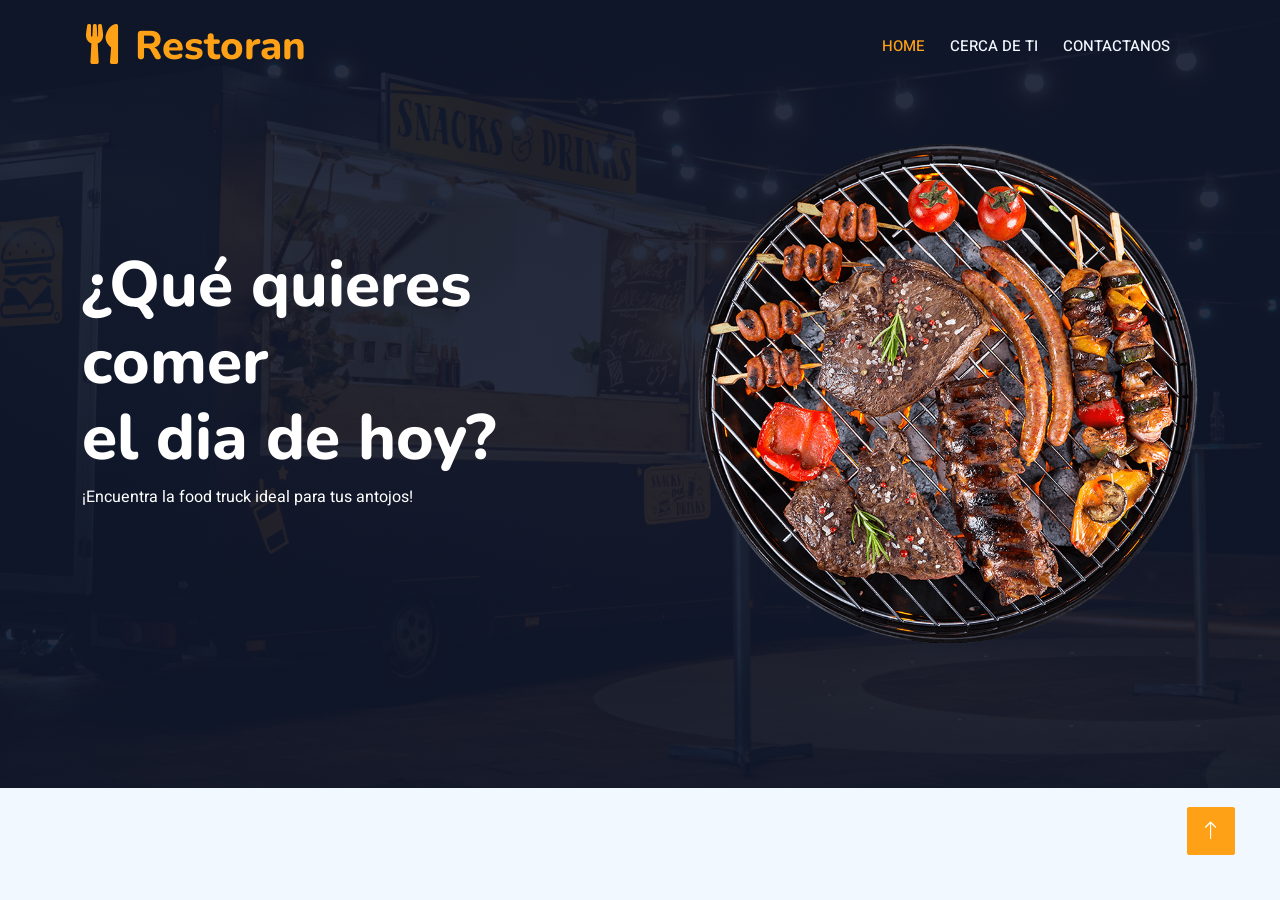
<file: index.html>
<!DOCTYPE html>
<html lang="en">

<head>
    <meta charset="utf-8">
    <title>Restoran - Bootstrap Restaurant Template</title>
    <meta content="width=device-width, initial-scale=1.0" name="viewport">
    <meta content="" name="keywords">
    <meta content="" name="description">

    <!-- Favicon -->
    <link href="img/favicon.ico" rel="icon">

    <!-- Google Web Fonts -->
    <link rel="preconnect" href="https://fonts.googleapis.com">
    <link rel="preconnect" href="https://fonts.gstatic.com" crossorigin>
    <link href="https://fonts.googleapis.com/css2?family=Heebo:wght@400;500;600&family=Nunito:wght@600;700;800&family=Pacifico&display=swap" rel="stylesheet">

    <!-- Icon Font Stylesheet -->
    <link href="https://cdnjs.cloudflare.com/ajax/libs/font-awesome/5.10.0/css/all.min.css" rel="stylesheet">
    <link href="https://cdn.jsdelivr.net/npm/bootstrap-icons@1.4.1/font/bootstrap-icons.css" rel="stylesheet">

    <!-- Libraries Stylesheet -->
    <link href="lib/animate/animate.min.css" rel="stylesheet">
    <link href="lib/tempusdominus/css/tempusdominus-bootstrap-4.min.css" rel="stylesheet" />

    <!-- Customized Bootstrap Stylesheet -->
    <link href="css/bootstrap.min.css" rel="stylesheet">

    <!-- Template Stylesheet -->
    <link href="css/style.css" rel="stylesheet">
</head>

<body>
    <div class="container-fluid bg-white p-0">
        <!-- Spinner Start -->
        <div id="spinner" class="show bg-white position-fixed translate-middle w-100 vh-100 top-50 start-50 d-flex align-items-center justify-content-center">
            <div class="spinner-border text-primary" style="width: 3rem; height: 3rem;" role="status">
                <span class="sr-only">Loading...</span>
            </div>
        </div>
        <!-- Spinner End -->


        <!-- Navbar & Hero Start -->
        <div class="container-fluid p-0">
            <div class="container position-relative p-0">
                <nav class="navbar navbar-expand-lg navbar-dark bg-dark p-3 py-lg-0">
                    <a href="" class="navbar-brand p-0">
                        <h1 class="text-primary m-0"><i class="fa fa-utensils me-3"></i>Restoran</h1>
                        <!-- <img src="img/logo.png" alt="Logo"> -->
                    </a>
                    <button class="navbar-toggler" type="button" data-bs-toggle="collapse" data-bs-target="#navbarCollapse">
                        <span class="fa fa-bars"></span>
                    </button>
                    <div class="collapse navbar-collapse" id="navbarCollapse">
                        <div class="navbar-nav ms-auto py-0 pe-4">
                            <a href="index.html" class="nav-item nav-link active">Home</a>
                            <a href="about.html" class="nav-item nav-link">Cerca de ti</a>
                            <a href="contact.html" class="nav-item nav-link">Contactanos</a>
                            <div class="nav-item dropdown">

                            </div>
                        </div>
                </nav>
            </div>

            <div class="container-fluid py-5 bg-dark hero-header mb-5">
                <div class="container my-5 py-5">
                    <div class="row align-items-center g-5">
                        <div class="col-lg-6 text-center text-lg-start">
                            <h1 class="display-3 text-white animated slideInLeft">¿Qué quieres comer<br>el dia de hoy?</h1>
                            <p class="text-white animated slideInLeft mb-4 pb-2">¡Encuentra la food truck ideal para tus antojos!</p>
                        </div>
                        <div class="col-lg-6 text-center text-lg-end overflow-hidden">
                            <img class="img-fluid" src="img/hero.png" alt="">
                        </div>
                    </div>
                </div>
            </div>
        </div>
        <!-- Navbar & Hero End -->


        

        

        <!-- Back to Top -->
        <a href="#" class="btn btn-lg btn-primary btn-lg-square back-to-top"><i class="bi bi-arrow-up"></i></a>
    </div>

    <!-- JavaScript Libraries -->
    <script src="https://code.jquery.com/jquery-3.4.1.min.js"></script>
    <script src="https://cdn.jsdelivr.net/npm/bootstrap@5.0.0/dist/js/bootstrap.bundle.min.js"></script>
    <script src="lib/wow/wow.min.js"></script>
    <script src="lib/easing/easing.min.js"></script>
    <script src="lib/waypoints/waypoints.min.js"></script>
    <script src="lib/counterup/counterup.min.js"></script>
    <script src="lib/tempusdominus/js/moment.min.js"></script>
    <script src="lib/tempusdominus/js/moment-timezone.min.js"></script>
    <script src="lib/tempusdominus/js/tempusdominus-bootstrap-4.min.js"></script>

    <!-- Template Javascript -->
    <script src="js/main.js"></script>
</body>

</html>
</file>
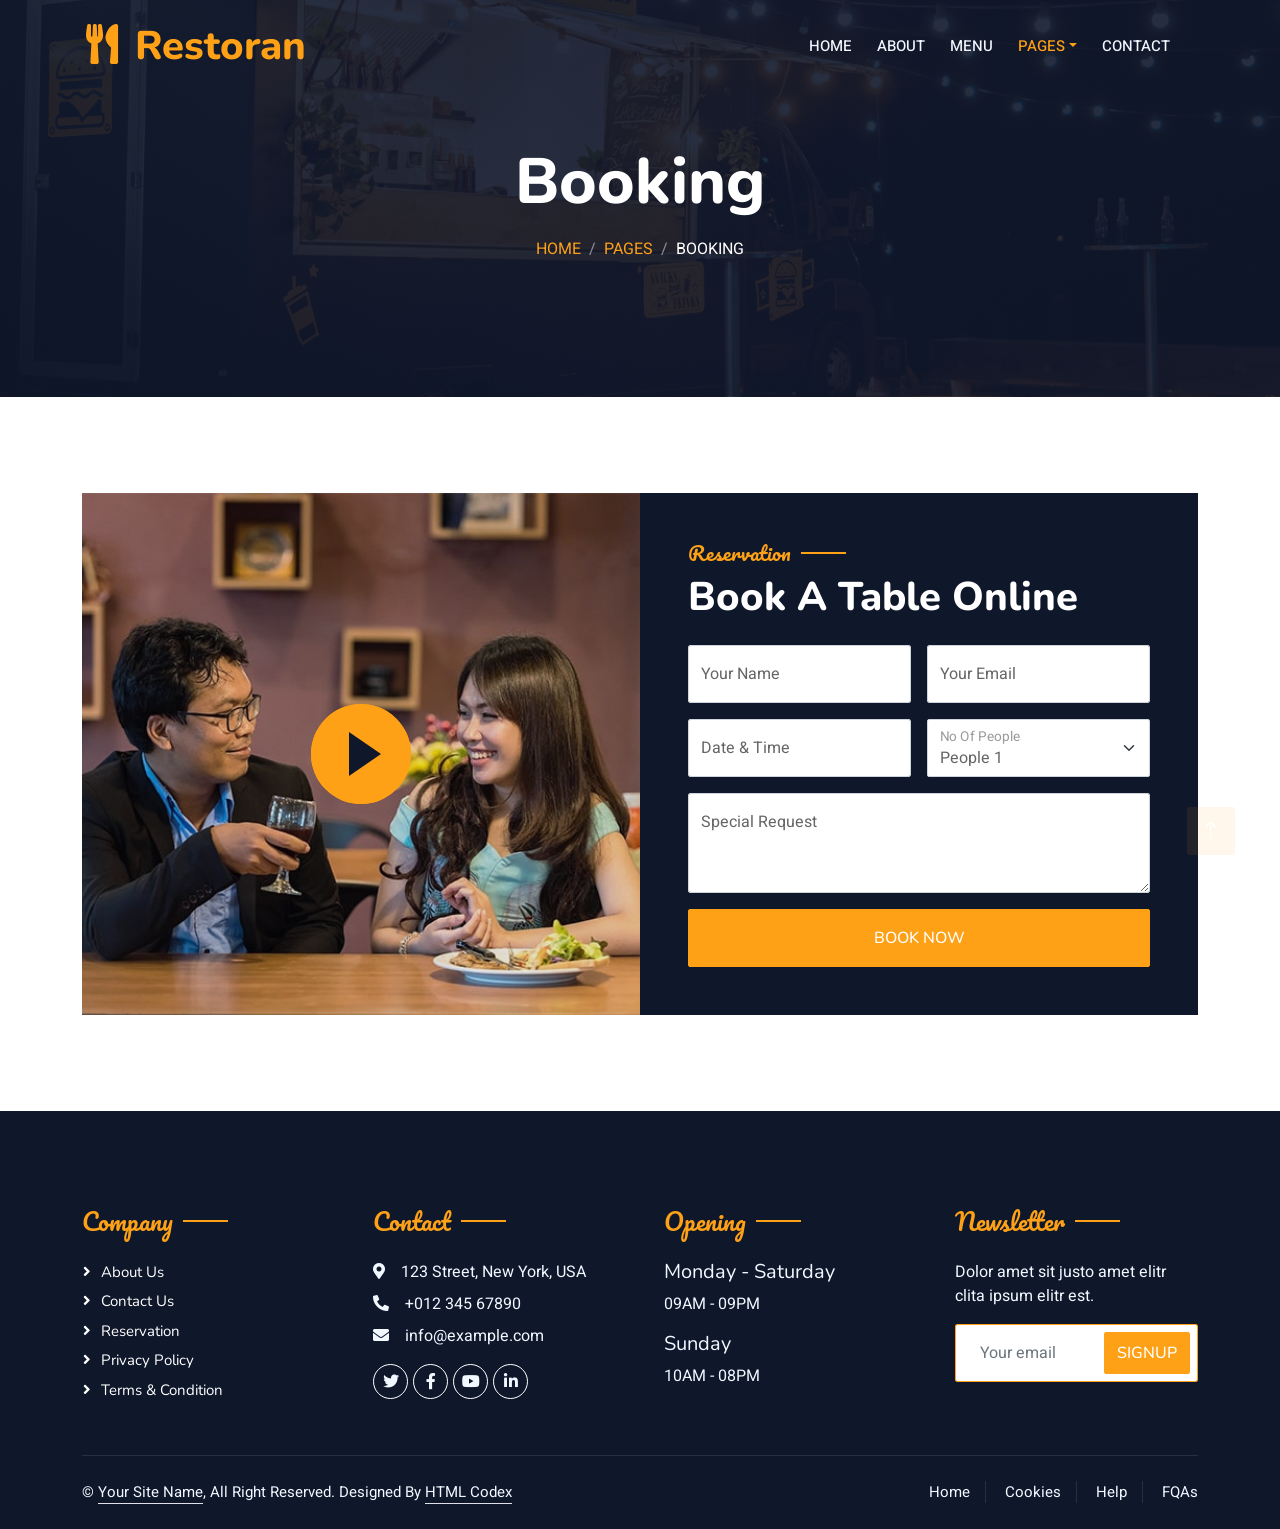
<file: booking.html>
<!doctype html>
<html lang="en">
  <head>
    <meta charset="utf-8" />
    <title>Restoran - Bootstrap Restaurant Template</title>
    <meta content="width=device-width, initial-scale=1.0" name="viewport" />
    <meta content="" name="keywords" />
    <meta content="" name="description" />

    <!-- Favicon -->
    <link href="img/favicon.ico" rel="icon" />

    <!-- Google Web Fonts -->
    <link rel="preconnect" href="https://fonts.googleapis.com" />
    <link rel="preconnect" href="https://fonts.gstatic.com" crossorigin />
    <link
      href="https://fonts.googleapis.com/css2?family=Heebo:wght@400;500;600&family=Nunito:wght@600;700;800&family=Pacifico&display=swap"
      rel="stylesheet"
    />

    <!-- Icon Font Stylesheet -->
    <link
      href="https://cdnjs.cloudflare.com/ajax/libs/font-awesome/5.10.0/css/all.min.css"
      rel="stylesheet"
    />
    <link
      href="https://cdn.jsdelivr.net/npm/bootstrap-icons@1.4.1/font/bootstrap-icons.css"
      rel="stylesheet"
    />

    <!-- Libraries Stylesheet -->
    <link href="lib/animate/animate.min.css" rel="stylesheet" />
    <link
      href="lib/tempusdominus/css/tempusdominus-bootstrap-4.min.css"
      rel="stylesheet"
    />

    <!-- Customized Bootstrap Stylesheet -->
    <link href="css/bootstrap.min.css" rel="stylesheet" />

    <!-- Template Stylesheet -->
    <link href="css/style.css" rel="stylesheet" />
  </head>

  <body>
    <div class="container-fluid bg-white p-0">
      <!-- Spinner Start -->
      <div
        id="spinner"
        class="show bg-white position-fixed translate-middle w-100 vh-100 top-50 start-50 d-flex align-items-center justify-content-center"
      >
        <div
          class="spinner-border text-primary"
          style="width: 3rem; height: 3rem"
          role="status"
        >
          <span class="sr-only">Loading...</span>
        </div>
      </div>
      <!-- Spinner End -->

      <!-- Navbar & Hero Start -->
      <div class="container-fluid p-0">
        <div class="container position-relative p-0">
          <nav class="navbar navbar-expand-lg navbar-dark bg-dark p-3 py-lg-0">
            <a href="" class="navbar-brand p-0">
              <h1 class="text-primary m-0">
                <i class="fa fa-utensils me-3"></i>Restoran
              </h1>
              <!-- <img src="img/logo.png" alt="Logo"> -->
            </a>
            <button
              class="navbar-toggler"
              type="button"
              data-bs-toggle="collapse"
              data-bs-target="#navbarCollapse"
            >
              <span class="fa fa-bars"></span>
            </button>
            <div class="collapse navbar-collapse" id="navbarCollapse">
              <div class="navbar-nav ms-auto py-0 pe-4">
                <a href="index.html" class="nav-item nav-link">Home</a>
                <a href="about.html" class="nav-item nav-link">About</a>
                <a href="menu.html" class="nav-item nav-link">Menu</a>
                <div class="nav-item dropdown">
                  <a
                    href="#"
                    class="nav-link dropdown-toggle active"
                    data-bs-toggle="dropdown"
                    >Pages</a
                  >
                  <div class="dropdown-menu m-0">
                    <a href="booking.html" class="dropdown-item active"
                      >Booking</a
                    >
                    <a href="team.html" class="dropdown-item">Our Team</a>
                  </div>
                </div>
                <a href="contact.html" class="nav-item nav-link">Contact</a>
              </div>
            </div>
          </nav>
        </div>

        <div class="container-fluid py-5 bg-dark hero-header mb-5">
          <div class="container text-center my-5 pt-5 pb-4">
            <h1 class="display-3 text-white mb-3 animated slideInDown">
              Booking
            </h1>
            <nav aria-label="breadcrumb">
              <ol class="breadcrumb justify-content-center text-uppercase">
                <li class="breadcrumb-item"><a href="#">Home</a></li>
                <li class="breadcrumb-item"><a href="#">Pages</a></li>
                <li
                  class="breadcrumb-item text-white active"
                  aria-current="page"
                >
                  Booking
                </li>
              </ol>
            </nav>
          </div>
        </div>
      </div>
      <!-- Navbar & Hero End -->

      <!-- Reservation Start -->
      <div class="container-fluid py-5 wow fadeInUp" data-wow-delay="0.1s">
        <div class="container">
          <div class="row g-0">
            <div class="col-md-6">
              <div class="video">
                <button
                  type="button"
                  class="btn-play"
                  data-bs-toggle="modal"
                  data-src="https://www.youtube.com/embed/DWRcNpR6Kdc"
                  data-bs-target="#videoModal"
                >
                  <span></span>
                </button>
              </div>
            </div>
            <div class="col-md-6 bg-dark d-flex align-items-center">
              <div class="p-5 wow fadeInUp" data-wow-delay="0.2s">
                <h5
                  class="section-title ff-secondary text-start text-primary fw-normal"
                >
                  Reservation
                </h5>
                <h1 class="text-white mb-4">Book A Table Online</h1>
                <form>
                  <div class="row g-3">
                    <div class="col-md-6">
                      <div class="form-floating">
                        <input
                          type="text"
                          class="form-control"
                          id="name"
                          placeholder="Your Name"
                        />
                        <label for="name">Your Name</label>
                      </div>
                    </div>
                    <div class="col-md-6">
                      <div class="form-floating">
                        <input
                          type="email"
                          class="form-control"
                          id="email"
                          placeholder="Your Email"
                        />
                        <label for="email">Your Email</label>
                      </div>
                    </div>
                    <div class="col-md-6">
                      <div
                        class="form-floating date"
                        id="date3"
                        data-target-input="nearest"
                      >
                        <input
                          type="text"
                          class="form-control datetimepicker-input"
                          id="datetime"
                          placeholder="Date & Time"
                          data-target="#date3"
                          data-toggle="datetimepicker"
                        />
                        <label for="datetime">Date & Time</label>
                      </div>
                    </div>
                    <div class="col-md-6">
                      <div class="form-floating">
                        <select class="form-select" id="select1">
                          <option value="1">People 1</option>
                          <option value="2">People 2</option>
                          <option value="3">People 3</option>
                        </select>
                        <label for="select1">No Of People</label>
                      </div>
                    </div>
                    <div class="col-12">
                      <div class="form-floating">
                        <textarea
                          class="form-control"
                          placeholder="Special Request"
                          id="message"
                          style="height: 100px"
                        ></textarea>
                        <label for="message">Special Request</label>
                      </div>
                    </div>
                    <div class="col-12">
                      <button class="btn btn-primary w-100 py-3" type="submit">
                        Book Now
                      </button>
                    </div>
                  </div>
                </form>
              </div>
            </div>
          </div>
        </div>
      </div>

      <div
        class="modal fade"
        id="videoModal"
        tabindex="-1"
        aria-labelledby="exampleModalLabel"
        aria-hidden="true"
      >
        <div class="modal-dialog">
          <div class="modal-content rounded-0">
            <div class="modal-header">
              <h5 class="modal-title" id="exampleModalLabel">Youtube Video</h5>
              <button
                type="button"
                class="btn-close"
                data-bs-dismiss="modal"
                aria-label="Close"
              ></button>
            </div>
            <div class="modal-body">
              <!-- 16:9 aspect ratio -->
              <div class="ratio ratio-16x9">
                <iframe
                  class="embed-responsive-item"
                  src=""
                  id="video"
                  allowfullscreen
                  allowscriptaccess="always"
                  allow="autoplay"
                ></iframe>
              </div>
            </div>
          </div>
        </div>
      </div>
      <!-- Reservation Start -->

      <!-- Footer Start -->
      <div
        class="container-fluid bg-dark text-light footer pt-5 mt-5 wow fadeIn"
        data-wow-delay="0.1s"
      >
        <div class="container py-5">
          <div class="row g-5">
            <div class="col-lg-3 col-md-6">
              <h4
                class="section-title ff-secondary text-start text-primary fw-normal mb-4"
              >
                Company
              </h4>
              <a class="btn btn-link" href="">About Us</a>
              <a class="btn btn-link" href="">Contact Us</a>
              <a class="btn btn-link" href="">Reservation</a>
              <a class="btn btn-link" href="">Privacy Policy</a>
              <a class="btn btn-link" href="">Terms & Condition</a>
            </div>
            <div class="col-lg-3 col-md-6">
              <h4
                class="section-title ff-secondary text-start text-primary fw-normal mb-4"
              >
                Contact
              </h4>
              <p class="mb-2">
                <i class="fa fa-map-marker-alt me-3"></i>123 Street, New York,
                USA
              </p>
              <p class="mb-2">
                <i class="fa fa-phone-alt me-3"></i>+012 345 67890
              </p>
              <p class="mb-2">
                <i class="fa fa-envelope me-3"></i>info@example.com
              </p>
              <div class="d-flex pt-2">
                <a class="btn btn-outline-light btn-social" href=""
                  ><i class="fab fa-twitter"></i
                ></a>
                <a class="btn btn-outline-light btn-social" href=""
                  ><i class="fab fa-facebook-f"></i
                ></a>
                <a class="btn btn-outline-light btn-social" href=""
                  ><i class="fab fa-youtube"></i
                ></a>
                <a class="btn btn-outline-light btn-social" href=""
                  ><i class="fab fa-linkedin-in"></i
                ></a>
              </div>
            </div>
            <div class="col-lg-3 col-md-6">
              <h4
                class="section-title ff-secondary text-start text-primary fw-normal mb-4"
              >
                Opening
              </h4>
              <h5 class="text-light fw-normal">Monday - Saturday</h5>
              <p>09AM - 09PM</p>
              <h5 class="text-light fw-normal">Sunday</h5>
              <p>10AM - 08PM</p>
            </div>
            <div class="col-lg-3 col-md-6">
              <h4
                class="section-title ff-secondary text-start text-primary fw-normal mb-4"
              >
                Newsletter
              </h4>
              <p>Dolor amet sit justo amet elitr clita ipsum elitr est.</p>
              <div class="position-relative mx-auto" style="max-width: 400px">
                <input
                  class="form-control border-primary w-100 py-3 ps-4 pe-5"
                  type="text"
                  placeholder="Your email"
                />
                <button
                  type="button"
                  class="btn btn-primary py-2 position-absolute top-0 end-0 mt-2 me-2"
                >
                  SignUp
                </button>
              </div>
            </div>
          </div>
        </div>
        <div class="container">
          <div class="copyright">
            <div class="row">
              <div class="col-md-6 text-center text-md-start mb-3 mb-md-0">
                &copy; <a class="border-bottom" href="#">Your Site Name</a>, All
                Right Reserved.

                <!--/*** The author’s attribution link below must remain intact on your website. ***/-->
                <!--/*** If you wish to remove this credit link, please purchase the Pro Version from https://htmlcodex.com . ***/-->
                Designed By
                <a class="border-bottom" href="https://htmlcodex.com"
                  >HTML Codex</a
                >
              </div>
              <div class="col-md-6 text-center text-md-end">
                <div class="footer-menu">
                  <a href="">Home</a>
                  <a href="">Cookies</a>
                  <a href="">Help</a>
                  <a href="">FQAs</a>
                </div>
              </div>
            </div>
          </div>
        </div>
      </div>
      <!-- Footer End -->

      <!-- Back to Top -->
      <a href="#" class="btn btn-lg btn-primary btn-lg-square back-to-top"
        ><i class="bi bi-arrow-up"></i
      ></a>
    </div>

    <!-- JavaScript Libraries -->
    <script src="https://code.jquery.com/jquery-3.4.1.min.js"></script>
    <script src="https://cdn.jsdelivr.net/npm/bootstrap@5.0.0/dist/js/bootstrap.bundle.min.js"></script>
    <script src="lib/wow/wow.min.js"></script>
    <script src="lib/easing/easing.min.js"></script>
    <script src="lib/waypoints/waypoints.min.js"></script>
    <script src="lib/counterup/counterup.min.js"></script>
    <script src="lib/tempusdominus/js/moment.min.js"></script>
    <script src="lib/tempusdominus/js/moment-timezone.min.js"></script>
    <script src="lib/tempusdominus/js/tempusdominus-bootstrap-4.min.js"></script>

    <!-- Template Javascript -->
    <script src="js/main.js"></script>
  </body>
</html>
</file>
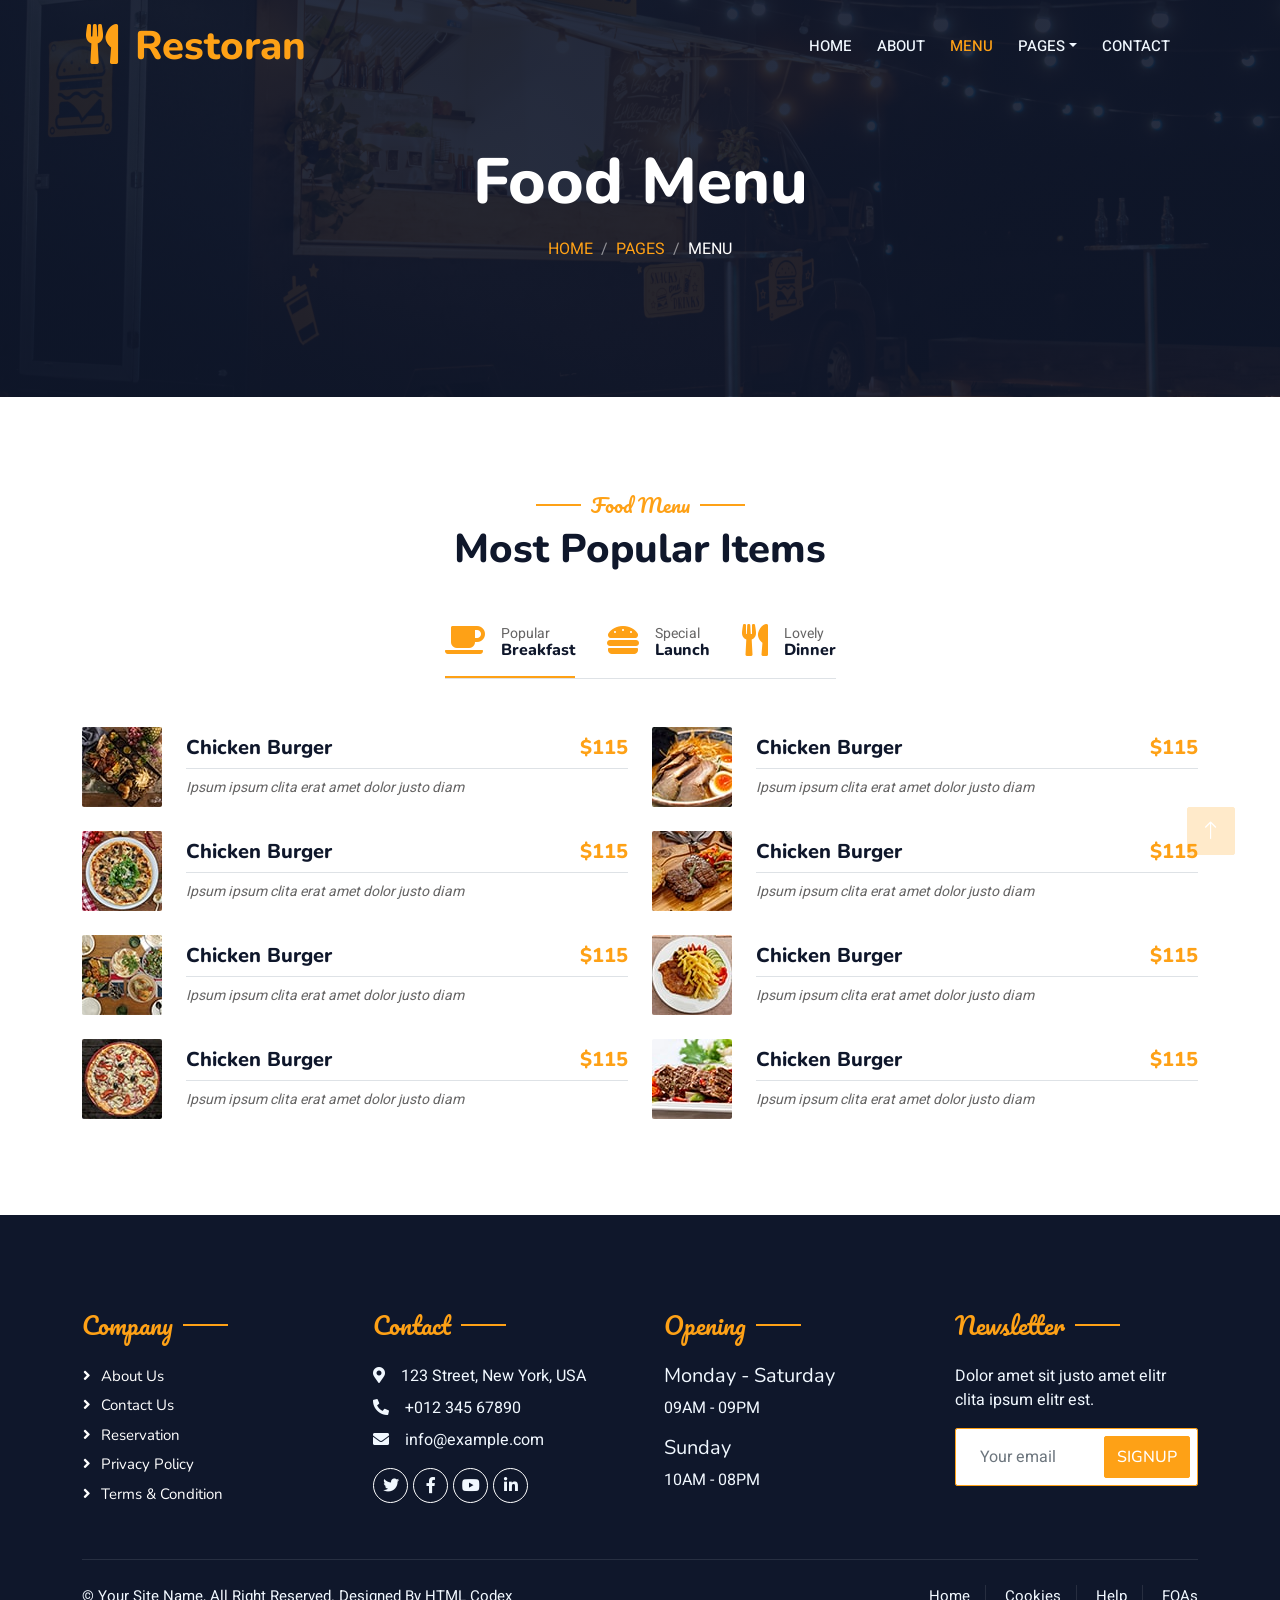
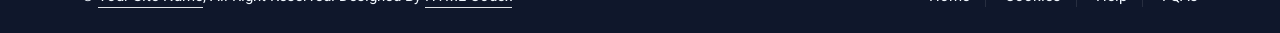
<file: menu.html>
<!doctype html>
<html lang="en">
  <head>
    <meta charset="utf-8" />
    <title>Restoran - Bootstrap Restaurant Template</title>
    <meta content="width=device-width, initial-scale=1.0" name="viewport" />
    <meta content="" name="keywords" />
    <meta content="" name="description" />

    <!-- Favicon -->
    <link href="img/favicon.ico" rel="icon" />

    <!-- Google Web Fonts -->
    <link rel="preconnect" href="https://fonts.googleapis.com" />
    <link rel="preconnect" href="https://fonts.gstatic.com" crossorigin />
    <link
      href="https://fonts.googleapis.com/css2?family=Heebo:wght@400;500;600&family=Nunito:wght@600;700;800&family=Pacifico&display=swap"
      rel="stylesheet"
    />

    <!-- Icon Font Stylesheet -->
    <link
      href="https://cdnjs.cloudflare.com/ajax/libs/font-awesome/5.10.0/css/all.min.css"
      rel="stylesheet"
    />
    <link
      href="https://cdn.jsdelivr.net/npm/bootstrap-icons@1.4.1/font/bootstrap-icons.css"
      rel="stylesheet"
    />

    <!-- Libraries Stylesheet -->
    <link href="lib/animate/animate.min.css" rel="stylesheet" />
    <link
      href="lib/tempusdominus/css/tempusdominus-bootstrap-4.min.css"
      rel="stylesheet"
    />

    <!-- Customized Bootstrap Stylesheet -->
    <link href="css/bootstrap.min.css" rel="stylesheet" />

    <!-- Template Stylesheet -->
    <link href="css/style.css" rel="stylesheet" />
  </head>

  <body>
    <div class="container-fluid bg-white p-0">
      <!-- Spinner Start -->
      <div
        id="spinner"
        class="show bg-white position-fixed translate-middle w-100 vh-100 top-50 start-50 d-flex align-items-center justify-content-center"
      >
        <div
          class="spinner-border text-primary"
          style="width: 3rem; height: 3rem"
          role="status"
        >
          <span class="sr-only">Loading...</span>
        </div>
      </div>
      <!-- Spinner End -->

      <!-- Navbar & Hero Start -->
      <div class="container-fluid p-0">
        <div class="container position-relative p-0">
          <nav class="navbar navbar-expand-lg navbar-dark bg-dark p-3 py-lg-0">
            <a href="" class="navbar-brand p-0">
              <h1 class="text-primary m-0">
                <i class="fa fa-utensils me-3"></i>Restoran
              </h1>
              <!-- <img src="img/logo.png" alt="Logo"> -->
            </a>
            <button
              class="navbar-toggler"
              type="button"
              data-bs-toggle="collapse"
              data-bs-target="#navbarCollapse"
            >
              <span class="fa fa-bars"></span>
            </button>
            <div class="collapse navbar-collapse" id="navbarCollapse">
              <div class="navbar-nav ms-auto py-0 pe-4">
                <a href="index.html" class="nav-item nav-link">Home</a>
                <a href="about.html" class="nav-item nav-link">About</a>
                <a href="menu.html" class="nav-item nav-link active">Menu</a>
                <div class="nav-item dropdown">
                  <a
                    href="#"
                    class="nav-link dropdown-toggle"
                    data-bs-toggle="dropdown"
                    >Pages</a
                  >
                  <div class="dropdown-menu m-0">
                    <a href="booking.html" class="dropdown-item">Booking</a>
                    <a href="team.html" class="dropdown-item">Our Team</a>
                  </div>
                </div>
                <a href="contact.html" class="nav-item nav-link">Contact</a>
              </div>
            </div>
          </nav>
        </div>

        <div class="container-fluid py-5 bg-dark hero-header mb-5">
          <div class="container text-center my-5 pt-5 pb-4">
            <h1 class="display-3 text-white mb-3 animated slideInDown">
              Food Menu
            </h1>
            <nav aria-label="breadcrumb">
              <ol class="breadcrumb justify-content-center text-uppercase">
                <li class="breadcrumb-item"><a href="#">Home</a></li>
                <li class="breadcrumb-item"><a href="#">Pages</a></li>
                <li
                  class="breadcrumb-item text-white active"
                  aria-current="page"
                >
                  Menu
                </li>
              </ol>
            </nav>
          </div>
        </div>
      </div>
      <!-- Navbar & Hero End -->

      <!-- Menu Start -->
      <div class="container-fluid py-5">
        <div class="container">
          <div class="text-center wow fadeInUp" data-wow-delay="0.1s">
            <h5
              class="section-title ff-secondary text-center text-primary fw-normal"
            >
              Food Menu
            </h5>
            <h1 class="mb-5">Most Popular Items</h1>
          </div>
          <div class="tab-class text-center wow fadeInUp" data-wow-delay="0.1s">
            <ul
              class="nav nav-pills d-inline-flex justify-content-center border-bottom mb-5"
            >
              <li class="nav-item">
                <a
                  class="d-flex align-items-center text-start mx-3 ms-0 pb-3 active"
                  data-bs-toggle="pill"
                  href="#tab-1"
                >
                  <i class="fa fa-coffee fa-2x text-primary"></i>
                  <div class="ps-3">
                    <small class="text-body">Popular</small>
                    <h6 class="mt-n1 mb-0">Breakfast</h6>
                  </div>
                </a>
              </li>
              <li class="nav-item">
                <a
                  class="d-flex align-items-center text-start mx-3 pb-3"
                  data-bs-toggle="pill"
                  href="#tab-2"
                >
                  <i class="fa fa-hamburger fa-2x text-primary"></i>
                  <div class="ps-3">
                    <small class="text-body">Special</small>
                    <h6 class="mt-n1 mb-0">Launch</h6>
                  </div>
                </a>
              </li>
              <li class="nav-item">
                <a
                  class="d-flex align-items-center text-start mx-3 me-0 pb-3"
                  data-bs-toggle="pill"
                  href="#tab-3"
                >
                  <i class="fa fa-utensils fa-2x text-primary"></i>
                  <div class="ps-3">
                    <small class="text-body">Lovely</small>
                    <h6 class="mt-n1 mb-0">Dinner</h6>
                  </div>
                </a>
              </li>
            </ul>
            <div class="tab-content">
              <div id="tab-1" class="tab-pane fade show p-0 active">
                <div class="row g-4">
                  <div class="col-lg-6">
                    <div class="d-flex align-items-center">
                      <img
                        class="flex-shrink-0 img-fluid rounded"
                        src="img/menu-1.jpg"
                        alt=""
                        style="width: 80px"
                      />
                      <div class="w-100 d-flex flex-column text-start ps-4">
                        <h5
                          class="d-flex justify-content-between border-bottom pb-2"
                        >
                          <span>Chicken Burger</span>
                          <span class="text-primary">$115</span>
                        </h5>
                        <small class="fst-italic"
                          >Ipsum ipsum clita erat amet dolor justo diam</small
                        >
                      </div>
                    </div>
                  </div>
                  <div class="col-lg-6">
                    <div class="d-flex align-items-center">
                      <img
                        class="flex-shrink-0 img-fluid rounded"
                        src="img/menu-2.jpg"
                        alt=""
                        style="width: 80px"
                      />
                      <div class="w-100 d-flex flex-column text-start ps-4">
                        <h5
                          class="d-flex justify-content-between border-bottom pb-2"
                        >
                          <span>Chicken Burger</span>
                          <span class="text-primary">$115</span>
                        </h5>
                        <small class="fst-italic"
                          >Ipsum ipsum clita erat amet dolor justo diam</small
                        >
                      </div>
                    </div>
                  </div>
                  <div class="col-lg-6">
                    <div class="d-flex align-items-center">
                      <img
                        class="flex-shrink-0 img-fluid rounded"
                        src="img/menu-3.jpg"
                        alt=""
                        style="width: 80px"
                      />
                      <div class="w-100 d-flex flex-column text-start ps-4">
                        <h5
                          class="d-flex justify-content-between border-bottom pb-2"
                        >
                          <span>Chicken Burger</span>
                          <span class="text-primary">$115</span>
                        </h5>
                        <small class="fst-italic"
                          >Ipsum ipsum clita erat amet dolor justo diam</small
                        >
                      </div>
                    </div>
                  </div>
                  <div class="col-lg-6">
                    <div class="d-flex align-items-center">
                      <img
                        class="flex-shrink-0 img-fluid rounded"
                        src="img/menu-4.jpg"
                        alt=""
                        style="width: 80px"
                      />
                      <div class="w-100 d-flex flex-column text-start ps-4">
                        <h5
                          class="d-flex justify-content-between border-bottom pb-2"
                        >
                          <span>Chicken Burger</span>
                          <span class="text-primary">$115</span>
                        </h5>
                        <small class="fst-italic"
                          >Ipsum ipsum clita erat amet dolor justo diam</small
                        >
                      </div>
                    </div>
                  </div>
                  <div class="col-lg-6">
                    <div class="d-flex align-items-center">
                      <img
                        class="flex-shrink-0 img-fluid rounded"
                        src="img/menu-5.jpg"
                        alt=""
                        style="width: 80px"
                      />
                      <div class="w-100 d-flex flex-column text-start ps-4">
                        <h5
                          class="d-flex justify-content-between border-bottom pb-2"
                        >
                          <span>Chicken Burger</span>
                          <span class="text-primary">$115</span>
                        </h5>
                        <small class="fst-italic"
                          >Ipsum ipsum clita erat amet dolor justo diam</small
                        >
                      </div>
                    </div>
                  </div>
                  <div class="col-lg-6">
                    <div class="d-flex align-items-center">
                      <img
                        class="flex-shrink-0 img-fluid rounded"
                        src="img/menu-6.jpg"
                        alt=""
                        style="width: 80px"
                      />
                      <div class="w-100 d-flex flex-column text-start ps-4">
                        <h5
                          class="d-flex justify-content-between border-bottom pb-2"
                        >
                          <span>Chicken Burger</span>
                          <span class="text-primary">$115</span>
                        </h5>
                        <small class="fst-italic"
                          >Ipsum ipsum clita erat amet dolor justo diam</small
                        >
                      </div>
                    </div>
                  </div>
                  <div class="col-lg-6">
                    <div class="d-flex align-items-center">
                      <img
                        class="flex-shrink-0 img-fluid rounded"
                        src="img/menu-7.jpg"
                        alt=""
                        style="width: 80px"
                      />
                      <div class="w-100 d-flex flex-column text-start ps-4">
                        <h5
                          class="d-flex justify-content-between border-bottom pb-2"
                        >
                          <span>Chicken Burger</span>
                          <span class="text-primary">$115</span>
                        </h5>
                        <small class="fst-italic"
                          >Ipsum ipsum clita erat amet dolor justo diam</small
                        >
                      </div>
                    </div>
                  </div>
                  <div class="col-lg-6">
                    <div class="d-flex align-items-center">
                      <img
                        class="flex-shrink-0 img-fluid rounded"
                        src="img/menu-8.jpg"
                        alt=""
                        style="width: 80px"
                      />
                      <div class="w-100 d-flex flex-column text-start ps-4">
                        <h5
                          class="d-flex justify-content-between border-bottom pb-2"
                        >
                          <span>Chicken Burger</span>
                          <span class="text-primary">$115</span>
                        </h5>
                        <small class="fst-italic"
                          >Ipsum ipsum clita erat amet dolor justo diam</small
                        >
                      </div>
                    </div>
                  </div>
                </div>
              </div>
              <div id="tab-2" class="tab-pane fade show p-0">
                <div class="row g-4">
                  <div class="col-lg-6">
                    <div class="d-flex align-items-center">
                      <img
                        class="flex-shrink-0 img-fluid rounded"
                        src="img/menu-1.jpg"
                        alt=""
                        style="width: 80px"
                      />
                      <div class="w-100 d-flex flex-column text-start ps-4">
                        <h5
                          class="d-flex justify-content-between border-bottom pb-2"
                        >
                          <span>Chicken Burger</span>
                          <span class="text-primary">$115</span>
                        </h5>
                        <small class="fst-italic"
                          >Ipsum ipsum clita erat amet dolor justo diam</small
                        >
                      </div>
                    </div>
                  </div>
                  <div class="col-lg-6">
                    <div class="d-flex align-items-center">
                      <img
                        class="flex-shrink-0 img-fluid rounded"
                        src="img/menu-2.jpg"
                        alt=""
                        style="width: 80px"
                      />
                      <div class="w-100 d-flex flex-column text-start ps-4">
                        <h5
                          class="d-flex justify-content-between border-bottom pb-2"
                        >
                          <span>Chicken Burger</span>
                          <span class="text-primary">$115</span>
                        </h5>
                        <small class="fst-italic"
                          >Ipsum ipsum clita erat amet dolor justo diam</small
                        >
                      </div>
                    </div>
                  </div>
                  <div class="col-lg-6">
                    <div class="d-flex align-items-center">
                      <img
                        class="flex-shrink-0 img-fluid rounded"
                        src="img/menu-3.jpg"
                        alt=""
                        style="width: 80px"
                      />
                      <div class="w-100 d-flex flex-column text-start ps-4">
                        <h5
                          class="d-flex justify-content-between border-bottom pb-2"
                        >
                          <span>Chicken Burger</span>
                          <span class="text-primary">$115</span>
                        </h5>
                        <small class="fst-italic"
                          >Ipsum ipsum clita erat amet dolor justo diam</small
                        >
                      </div>
                    </div>
                  </div>
                  <div class="col-lg-6">
                    <div class="d-flex align-items-center">
                      <img
                        class="flex-shrink-0 img-fluid rounded"
                        src="img/menu-4.jpg"
                        alt=""
                        style="width: 80px"
                      />
                      <div class="w-100 d-flex flex-column text-start ps-4">
                        <h5
                          class="d-flex justify-content-between border-bottom pb-2"
                        >
                          <span>Chicken Burger</span>
                          <span class="text-primary">$115</span>
                        </h5>
                        <small class="fst-italic"
                          >Ipsum ipsum clita erat amet dolor justo diam</small
                        >
                      </div>
                    </div>
                  </div>
                  <div class="col-lg-6">
                    <div class="d-flex align-items-center">
                      <img
                        class="flex-shrink-0 img-fluid rounded"
                        src="img/menu-5.jpg"
                        alt=""
                        style="width: 80px"
                      />
                      <div class="w-100 d-flex flex-column text-start ps-4">
                        <h5
                          class="d-flex justify-content-between border-bottom pb-2"
                        >
                          <span>Chicken Burger</span>
                          <span class="text-primary">$115</span>
                        </h5>
                        <small class="fst-italic"
                          >Ipsum ipsum clita erat amet dolor justo diam</small
                        >
                      </div>
                    </div>
                  </div>
                  <div class="col-lg-6">
                    <div class="d-flex align-items-center">
                      <img
                        class="flex-shrink-0 img-fluid rounded"
                        src="img/menu-6.jpg"
                        alt=""
                        style="width: 80px"
                      />
                      <div class="w-100 d-flex flex-column text-start ps-4">
                        <h5
                          class="d-flex justify-content-between border-bottom pb-2"
                        >
                          <span>Chicken Burger</span>
                          <span class="text-primary">$115</span>
                        </h5>
                        <small class="fst-italic"
                          >Ipsum ipsum clita erat amet dolor justo diam</small
                        >
                      </div>
                    </div>
                  </div>
                  <div class="col-lg-6">
                    <div class="d-flex align-items-center">
                      <img
                        class="flex-shrink-0 img-fluid rounded"
                        src="img/menu-7.jpg"
                        alt=""
                        style="width: 80px"
                      />
                      <div class="w-100 d-flex flex-column text-start ps-4">
                        <h5
                          class="d-flex justify-content-between border-bottom pb-2"
                        >
                          <span>Chicken Burger</span>
                          <span class="text-primary">$115</span>
                        </h5>
                        <small class="fst-italic"
                          >Ipsum ipsum clita erat amet dolor justo diam</small
                        >
                      </div>
                    </div>
                  </div>
                  <div class="col-lg-6">
                    <div class="d-flex align-items-center">
                      <img
                        class="flex-shrink-0 img-fluid rounded"
                        src="img/menu-8.jpg"
                        alt=""
                        style="width: 80px"
                      />
                      <div class="w-100 d-flex flex-column text-start ps-4">
                        <h5
                          class="d-flex justify-content-between border-bottom pb-2"
                        >
                          <span>Chicken Burger</span>
                          <span class="text-primary">$115</span>
                        </h5>
                        <small class="fst-italic"
                          >Ipsum ipsum clita erat amet dolor justo diam</small
                        >
                      </div>
                    </div>
                  </div>
                </div>
              </div>
              <div id="tab-3" class="tab-pane fade show p-0">
                <div class="row g-4">
                  <div class="col-lg-6">
                    <div class="d-flex align-items-center">
                      <img
                        class="flex-shrink-0 img-fluid rounded"
                        src="img/menu-1.jpg"
                        alt=""
                        style="width: 80px"
                      />
                      <div class="w-100 d-flex flex-column text-start ps-4">
                        <h5
                          class="d-flex justify-content-between border-bottom pb-2"
                        >
                          <span>Chicken Burger</span>
                          <span class="text-primary">$115</span>
                        </h5>
                        <small class="fst-italic"
                          >Ipsum ipsum clita erat amet dolor justo diam</small
                        >
                      </div>
                    </div>
                  </div>
                  <div class="col-lg-6">
                    <div class="d-flex align-items-center">
                      <img
                        class="flex-shrink-0 img-fluid rounded"
                        src="img/menu-2.jpg"
                        alt=""
                        style="width: 80px"
                      />
                      <div class="w-100 d-flex flex-column text-start ps-4">
                        <h5
                          class="d-flex justify-content-between border-bottom pb-2"
                        >
                          <span>Chicken Burger</span>
                          <span class="text-primary">$115</span>
                        </h5>
                        <small class="fst-italic"
                          >Ipsum ipsum clita erat amet dolor justo diam</small
                        >
                      </div>
                    </div>
                  </div>
                  <div class="col-lg-6">
                    <div class="d-flex align-items-center">
                      <img
                        class="flex-shrink-0 img-fluid rounded"
                        src="img/menu-3.jpg"
                        alt=""
                        style="width: 80px"
                      />
                      <div class="w-100 d-flex flex-column text-start ps-4">
                        <h5
                          class="d-flex justify-content-between border-bottom pb-2"
                        >
                          <span>Chicken Burger</span>
                          <span class="text-primary">$115</span>
                        </h5>
                        <small class="fst-italic"
                          >Ipsum ipsum clita erat amet dolor justo diam</small
                        >
                      </div>
                    </div>
                  </div>
                  <div class="col-lg-6">
                    <div class="d-flex align-items-center">
                      <img
                        class="flex-shrink-0 img-fluid rounded"
                        src="img/menu-4.jpg"
                        alt=""
                        style="width: 80px"
                      />
                      <div class="w-100 d-flex flex-column text-start ps-4">
                        <h5
                          class="d-flex justify-content-between border-bottom pb-2"
                        >
                          <span>Chicken Burger</span>
                          <span class="text-primary">$115</span>
                        </h5>
                        <small class="fst-italic"
                          >Ipsum ipsum clita erat amet dolor justo diam</small
                        >
                      </div>
                    </div>
                  </div>
                  <div class="col-lg-6">
                    <div class="d-flex align-items-center">
                      <img
                        class="flex-shrink-0 img-fluid rounded"
                        src="img/menu-5.jpg"
                        alt=""
                        style="width: 80px"
                      />
                      <div class="w-100 d-flex flex-column text-start ps-4">
                        <h5
                          class="d-flex justify-content-between border-bottom pb-2"
                        >
                          <span>Chicken Burger</span>
                          <span class="text-primary">$115</span>
                        </h5>
                        <small class="fst-italic"
                          >Ipsum ipsum clita erat amet dolor justo diam</small
                        >
                      </div>
                    </div>
                  </div>
                  <div class="col-lg-6">
                    <div class="d-flex align-items-center">
                      <img
                        class="flex-shrink-0 img-fluid rounded"
                        src="img/menu-6.jpg"
                        alt=""
                        style="width: 80px"
                      />
                      <div class="w-100 d-flex flex-column text-start ps-4">
                        <h5
                          class="d-flex justify-content-between border-bottom pb-2"
                        >
                          <span>Chicken Burger</span>
                          <span class="text-primary">$115</span>
                        </h5>
                        <small class="fst-italic"
                          >Ipsum ipsum clita erat amet dolor justo diam</small
                        >
                      </div>
                    </div>
                  </div>
                  <div class="col-lg-6">
                    <div class="d-flex align-items-center">
                      <img
                        class="flex-shrink-0 img-fluid rounded"
                        src="img/menu-7.jpg"
                        alt=""
                        style="width: 80px"
                      />
                      <div class="w-100 d-flex flex-column text-start ps-4">
                        <h5
                          class="d-flex justify-content-between border-bottom pb-2"
                        >
                          <span>Chicken Burger</span>
                          <span class="text-primary">$115</span>
                        </h5>
                        <small class="fst-italic"
                          >Ipsum ipsum clita erat amet dolor justo diam</small
                        >
                      </div>
                    </div>
                  </div>
                  <div class="col-lg-6">
                    <div class="d-flex align-items-center">
                      <img
                        class="flex-shrink-0 img-fluid rounded"
                        src="img/menu-8.jpg"
                        alt=""
                        style="width: 80px"
                      />
                      <div class="w-100 d-flex flex-column text-start ps-4">
                        <h5
                          class="d-flex justify-content-between border-bottom pb-2"
                        >
                          <span>Chicken Burger</span>
                          <span class="text-primary">$115</span>
                        </h5>
                        <small class="fst-italic"
                          >Ipsum ipsum clita erat amet dolor justo diam</small
                        >
                      </div>
                    </div>
                  </div>
                </div>
              </div>
            </div>
          </div>
        </div>
      </div>
      <!-- Menu End -->

      <!-- Footer Start -->
      <div
        class="container-fluid bg-dark text-light footer pt-5 mt-5 wow fadeIn"
        data-wow-delay="0.1s"
      >
        <div class="container py-5">
          <div class="row g-5">
            <div class="col-lg-3 col-md-6">
              <h4
                class="section-title ff-secondary text-start text-primary fw-normal mb-4"
              >
                Company
              </h4>
              <a class="btn btn-link" href="">About Us</a>
              <a class="btn btn-link" href="">Contact Us</a>
              <a class="btn btn-link" href="">Reservation</a>
              <a class="btn btn-link" href="">Privacy Policy</a>
              <a class="btn btn-link" href="">Terms & Condition</a>
            </div>
            <div class="col-lg-3 col-md-6">
              <h4
                class="section-title ff-secondary text-start text-primary fw-normal mb-4"
              >
                Contact
              </h4>
              <p class="mb-2">
                <i class="fa fa-map-marker-alt me-3"></i>123 Street, New York,
                USA
              </p>
              <p class="mb-2">
                <i class="fa fa-phone-alt me-3"></i>+012 345 67890
              </p>
              <p class="mb-2">
                <i class="fa fa-envelope me-3"></i>info@example.com
              </p>
              <div class="d-flex pt-2">
                <a class="btn btn-outline-light btn-social" href=""
                  ><i class="fab fa-twitter"></i
                ></a>
                <a class="btn btn-outline-light btn-social" href=""
                  ><i class="fab fa-facebook-f"></i
                ></a>
                <a class="btn btn-outline-light btn-social" href=""
                  ><i class="fab fa-youtube"></i
                ></a>
                <a class="btn btn-outline-light btn-social" href=""
                  ><i class="fab fa-linkedin-in"></i
                ></a>
              </div>
            </div>
            <div class="col-lg-3 col-md-6">
              <h4
                class="section-title ff-secondary text-start text-primary fw-normal mb-4"
              >
                Opening
              </h4>
              <h5 class="text-light fw-normal">Monday - Saturday</h5>
              <p>09AM - 09PM</p>
              <h5 class="text-light fw-normal">Sunday</h5>
              <p>10AM - 08PM</p>
            </div>
            <div class="col-lg-3 col-md-6">
              <h4
                class="section-title ff-secondary text-start text-primary fw-normal mb-4"
              >
                Newsletter
              </h4>
              <p>Dolor amet sit justo amet elitr clita ipsum elitr est.</p>
              <div class="position-relative mx-auto" style="max-width: 400px">
                <input
                  class="form-control border-primary w-100 py-3 ps-4 pe-5"
                  type="text"
                  placeholder="Your email"
                />
                <button
                  type="button"
                  class="btn btn-primary py-2 position-absolute top-0 end-0 mt-2 me-2"
                >
                  SignUp
                </button>
              </div>
            </div>
          </div>
        </div>
        <div class="container">
          <div class="copyright">
            <div class="row">
              <div class="col-md-6 text-center text-md-start mb-3 mb-md-0">
                &copy; <a class="border-bottom" href="#">Your Site Name</a>, All
                Right Reserved.

                <!--/*** The author’s attribution link below must remain intact on your website. ***/-->
                <!--/*** If you wish to remove this credit link, please purchase the Pro Version from https://htmlcodex.com . ***/-->
                Designed By
                <a class="border-bottom" href="https://htmlcodex.com"
                  >HTML Codex</a
                >
              </div>
              <div class="col-md-6 text-center text-md-end">
                <div class="footer-menu">
                  <a href="">Home</a>
                  <a href="">Cookies</a>
                  <a href="">Help</a>
                  <a href="">FQAs</a>
                </div>
              </div>
            </div>
          </div>
        </div>
      </div>
      <!-- Footer End -->

      <!-- Back to Top -->
      <a href="#" class="btn btn-lg btn-primary btn-lg-square back-to-top"
        ><i class="bi bi-arrow-up"></i
      ></a>
    </div>

    <!-- JavaScript Libraries -->
    <script src="https://code.jquery.com/jquery-3.4.1.min.js"></script>
    <script src="https://cdn.jsdelivr.net/npm/bootstrap@5.0.0/dist/js/bootstrap.bundle.min.js"></script>
    <script src="lib/wow/wow.min.js"></script>
    <script src="lib/easing/easing.min.js"></script>
    <script src="lib/waypoints/waypoints.min.js"></script>
    <script src="lib/counterup/counterup.min.js"></script>
    <script src="lib/tempusdominus/js/moment.min.js"></script>
    <script src="lib/tempusdominus/js/moment-timezone.min.js"></script>
    <script src="lib/tempusdominus/js/tempusdominus-bootstrap-4.min.js"></script>

    <!-- Template Javascript -->
    <script src="js/main.js"></script>
  </body>
</html>
</file>
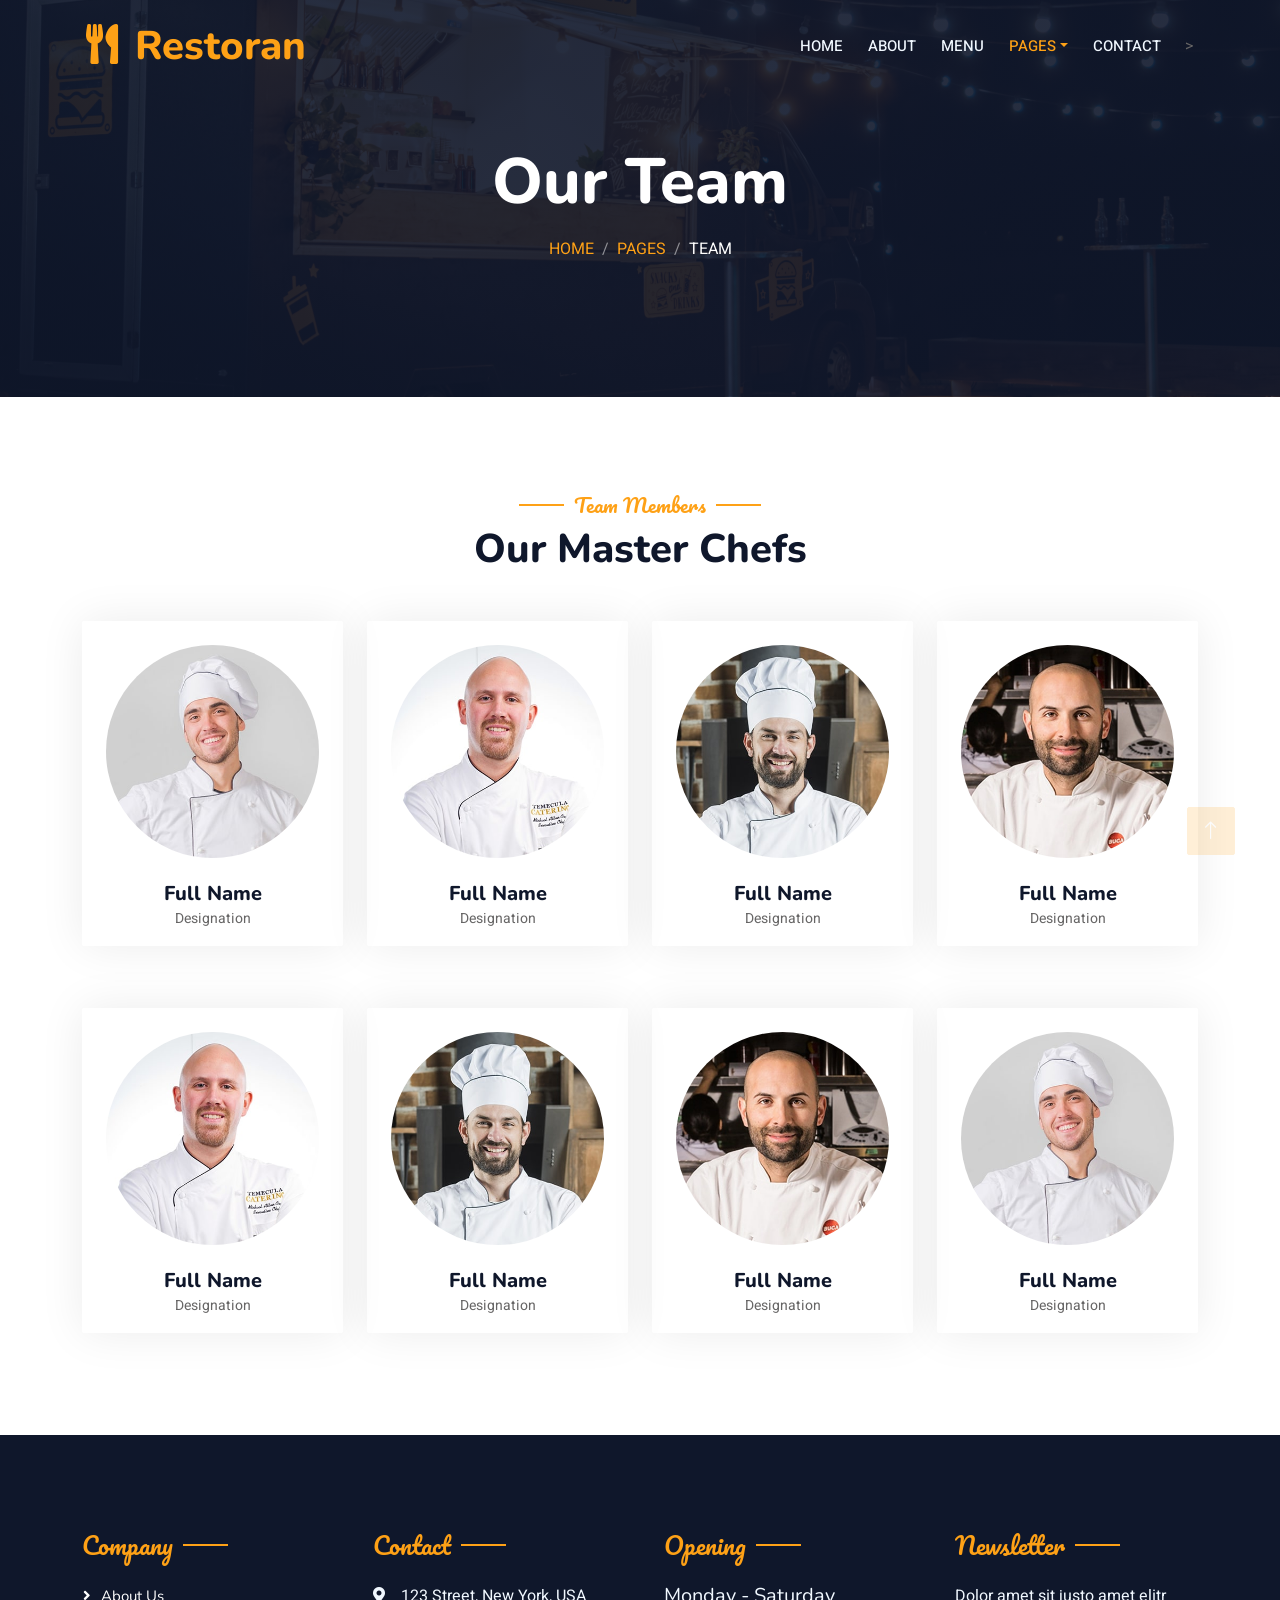
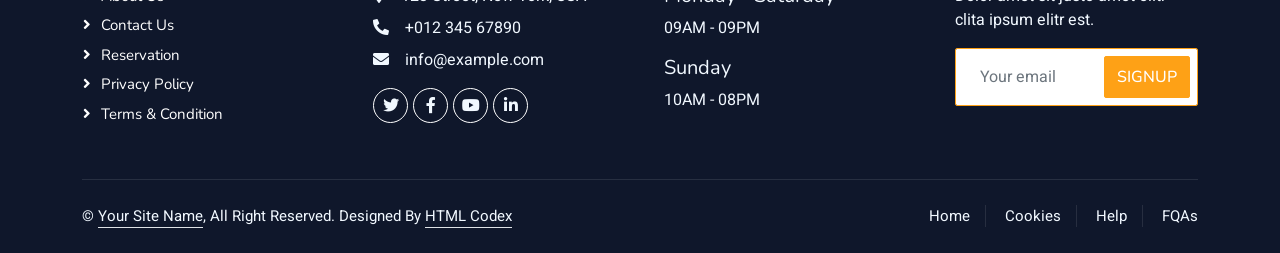
<file: team.html>
<!doctype html>
<html lang="en">
  <head>
    <meta charset="utf-8" />
    <title>Restoran - Bootstrap Restaurant Template</title>
    <meta content="width=device-width, initial-scale=1.0" name="viewport" />
    <meta content="" name="keywords" />
    <meta content="" name="description" />

    <!-- Favicon -->
    <link href="img/favicon.ico" rel="icon" />

    <!-- Google Web Fonts -->
    <link rel="preconnect" href="https://fonts.googleapis.com" />
    <link rel="preconnect" href="https://fonts.gstatic.com" crossorigin />
    <link
      href="https://fonts.googleapis.com/css2?family=Heebo:wght@400;500;600&family=Nunito:wght@600;700;800&family=Pacifico&display=swap"
      rel="stylesheet"
    />

    <!-- Icon Font Stylesheet -->
    <link
      href="https://cdnjs.cloudflare.com/ajax/libs/font-awesome/5.10.0/css/all.min.css"
      rel="stylesheet"
    />
    <link
      href="https://cdn.jsdelivr.net/npm/bootstrap-icons@1.4.1/font/bootstrap-icons.css"
      rel="stylesheet"
    />

    <!-- Libraries Stylesheet -->
    <link href="lib/animate/animate.min.css" rel="stylesheet" />
    <link
      href="lib/tempusdominus/css/tempusdominus-bootstrap-4.min.css"
      rel="stylesheet"
    />

    <!-- Customized Bootstrap Stylesheet -->
    <link href="css/bootstrap.min.css" rel="stylesheet" />

    <!-- Template Stylesheet -->
    <link href="css/style.css" rel="stylesheet" />
  </head>

  <body>
    <div class="container-fluid bg-white p-0">
      <!-- Spinner Start -->
      <div
        id="spinner"
        class="show bg-white position-fixed translate-middle w-100 vh-100 top-50 start-50 d-flex align-items-center justify-content-center"
      >
        <div
          class="spinner-border text-primary"
          style="width: 3rem; height: 3rem"
          role="status"
        >
          <span class="sr-only">Loading...</span>
        </div>
      </div>
      <!-- Spinner End -->

      <!-- Navbar & Hero Start -->
      <div class="container-fluid p-0">
        <div class="container position-relative p-0">
          <nav class="navbar navbar-expand-lg navbar-dark bg-dark p-3 py-lg-0">
            <a href="" class="navbar-brand p-0">
              <h1 class="text-primary m-0">
                <i class="fa fa-utensils me-3"></i>Restoran
              </h1>
              <!-- <img src="img/logo.png" alt="Logo"> -->
            </a>
            <button
              class="navbar-toggler"
              type="button"
              data-bs-toggle="collapse"
              data-bs-target="#navbarCollapse"
            >
              <span class="fa fa-bars"></span>
            </button>
            <div class="collapse navbar-collapse" id="navbarCollapse">
              <div class="navbar-nav ms-auto py-0 pe-4">
                <a href="index.html" class="nav-item nav-link">Home</a>
                <a href="about.html" class="nav-item nav-link">About</a>
                <a href="menu.html" class="nav-item nav-link">Menu</a>
                <div class="nav-item dropdown">
                  <a
                    href="#"
                    class="nav-link dropdown-toggle active"
                    data-bs-toggle="dropdown"
                    >Pages</a
                  >
                  <div class="dropdown-menu m-0">
                    <a href="booking.html" class="dropdown-item">Booking</a>
                    <a href="team.html" class="dropdown-item active"
                      >Our Team</a
                    >
                  </div>
                </div>
                <a href="contact.html" class="nav-item nav-link">Contact</a>
              </div>
              >
            </div>
          </nav>
        </div>

        <div class="container-fluid py-5 bg-dark hero-header mb-5">
          <div class="container text-center my-5 pt-5 pb-4">
            <h1 class="display-3 text-white mb-3 animated slideInDown">
              Our Team
            </h1>
            <nav aria-label="breadcrumb">
              <ol class="breadcrumb justify-content-center text-uppercase">
                <li class="breadcrumb-item"><a href="#">Home</a></li>
                <li class="breadcrumb-item"><a href="#">Pages</a></li>
                <li
                  class="breadcrumb-item text-white active"
                  aria-current="page"
                >
                  Team
                </li>
              </ol>
            </nav>
          </div>
        </div>
      </div>
      <!-- Navbar & Hero End -->

      <!-- Team Start -->
      <div class="container-fluid pt-5 pb-3">
        <div class="container">
          <div class="text-center wow fadeInUp" data-wow-delay="0.1s">
            <h5
              class="section-title ff-secondary text-center text-primary fw-normal"
            >
              Team Members
            </h5>
            <h1 class="mb-5">Our Master Chefs</h1>
          </div>
          <div class="row g-4">
            <div class="col-lg-3 col-md-6 wow fadeInUp" data-wow-delay="0.1s">
              <div class="team-item text-center rounded overflow-hidden">
                <div class="rounded-circle overflow-hidden m-4">
                  <img class="img-fluid" src="img/team-1.jpg" alt="" />
                </div>
                <h5 class="mb-0">Full Name</h5>
                <small>Designation</small>
                <div class="d-flex justify-content-center mt-3">
                  <a class="btn btn-square btn-primary mx-1" href=""
                    ><i class="fab fa-facebook-f"></i
                  ></a>
                  <a class="btn btn-square btn-primary mx-1" href=""
                    ><i class="fab fa-twitter"></i
                  ></a>
                  <a class="btn btn-square btn-primary mx-1" href=""
                    ><i class="fab fa-instagram"></i
                  ></a>
                </div>
              </div>
            </div>
            <div class="col-lg-3 col-md-6 wow fadeInUp" data-wow-delay="0.3s">
              <div class="team-item text-center rounded overflow-hidden">
                <div class="rounded-circle overflow-hidden m-4">
                  <img class="img-fluid" src="img/team-2.jpg" alt="" />
                </div>
                <h5 class="mb-0">Full Name</h5>
                <small>Designation</small>
                <div class="d-flex justify-content-center mt-3">
                  <a class="btn btn-square btn-primary mx-1" href=""
                    ><i class="fab fa-facebook-f"></i
                  ></a>
                  <a class="btn btn-square btn-primary mx-1" href=""
                    ><i class="fab fa-twitter"></i
                  ></a>
                  <a class="btn btn-square btn-primary mx-1" href=""
                    ><i class="fab fa-instagram"></i
                  ></a>
                </div>
              </div>
            </div>
            <div class="col-lg-3 col-md-6 wow fadeInUp" data-wow-delay="0.5s">
              <div class="team-item text-center rounded overflow-hidden">
                <div class="rounded-circle overflow-hidden m-4">
                  <img class="img-fluid" src="img/team-3.jpg" alt="" />
                </div>
                <h5 class="mb-0">Full Name</h5>
                <small>Designation</small>
                <div class="d-flex justify-content-center mt-3">
                  <a class="btn btn-square btn-primary mx-1" href=""
                    ><i class="fab fa-facebook-f"></i
                  ></a>
                  <a class="btn btn-square btn-primary mx-1" href=""
                    ><i class="fab fa-twitter"></i
                  ></a>
                  <a class="btn btn-square btn-primary mx-1" href=""
                    ><i class="fab fa-instagram"></i
                  ></a>
                </div>
              </div>
            </div>
            <div class="col-lg-3 col-md-6 wow fadeInUp" data-wow-delay="0.7s">
              <div class="team-item text-center rounded overflow-hidden">
                <div class="rounded-circle overflow-hidden m-4">
                  <img class="img-fluid" src="img/team-4.jpg" alt="" />
                </div>
                <h5 class="mb-0">Full Name</h5>
                <small>Designation</small>
                <div class="d-flex justify-content-center mt-3">
                  <a class="btn btn-square btn-primary mx-1" href=""
                    ><i class="fab fa-facebook-f"></i
                  ></a>
                  <a class="btn btn-square btn-primary mx-1" href=""
                    ><i class="fab fa-twitter"></i
                  ></a>
                  <a class="btn btn-square btn-primary mx-1" href=""
                    ><i class="fab fa-instagram"></i
                  ></a>
                </div>
              </div>
            </div>
            <div class="col-lg-3 col-md-6 wow fadeInUp" data-wow-delay="0.1s">
              <div class="team-item text-center rounded overflow-hidden">
                <div class="rounded-circle overflow-hidden m-4">
                  <img class="img-fluid" src="img/team-2.jpg" alt="" />
                </div>
                <h5 class="mb-0">Full Name</h5>
                <small>Designation</small>
                <div class="d-flex justify-content-center mt-3">
                  <a class="btn btn-square btn-primary mx-1" href=""
                    ><i class="fab fa-facebook-f"></i
                  ></a>
                  <a class="btn btn-square btn-primary mx-1" href=""
                    ><i class="fab fa-twitter"></i
                  ></a>
                  <a class="btn btn-square btn-primary mx-1" href=""
                    ><i class="fab fa-instagram"></i
                  ></a>
                </div>
              </div>
            </div>
            <div class="col-lg-3 col-md-6 wow fadeInUp" data-wow-delay="0.3s">
              <div class="team-item text-center rounded overflow-hidden">
                <div class="rounded-circle overflow-hidden m-4">
                  <img class="img-fluid" src="img/team-3.jpg" alt="" />
                </div>
                <h5 class="mb-0">Full Name</h5>
                <small>Designation</small>
                <div class="d-flex justify-content-center mt-3">
                  <a class="btn btn-square btn-primary mx-1" href=""
                    ><i class="fab fa-facebook-f"></i
                  ></a>
                  <a class="btn btn-square btn-primary mx-1" href=""
                    ><i class="fab fa-twitter"></i
                  ></a>
                  <a class="btn btn-square btn-primary mx-1" href=""
                    ><i class="fab fa-instagram"></i
                  ></a>
                </div>
              </div>
            </div>
            <div class="col-lg-3 col-md-6 wow fadeInUp" data-wow-delay="0.5s">
              <div class="team-item text-center rounded overflow-hidden">
                <div class="rounded-circle overflow-hidden m-4">
                  <img class="img-fluid" src="img/team-4.jpg" alt="" />
                </div>
                <h5 class="mb-0">Full Name</h5>
                <small>Designation</small>
                <div class="d-flex justify-content-center mt-3">
                  <a class="btn btn-square btn-primary mx-1" href=""
                    ><i class="fab fa-facebook-f"></i
                  ></a>
                  <a class="btn btn-square btn-primary mx-1" href=""
                    ><i class="fab fa-twitter"></i
                  ></a>
                  <a class="btn btn-square btn-primary mx-1" href=""
                    ><i class="fab fa-instagram"></i
                  ></a>
                </div>
              </div>
            </div>
            <div class="col-lg-3 col-md-6 wow fadeInUp" data-wow-delay="0.7s">
              <div class="team-item text-center rounded overflow-hidden">
                <div class="rounded-circle overflow-hidden m-4">
                  <img class="img-fluid" src="img/team-1.jpg" alt="" />
                </div>
                <h5 class="mb-0">Full Name</h5>
                <small>Designation</small>
                <div class="d-flex justify-content-center mt-3">
                  <a class="btn btn-square btn-primary mx-1" href=""
                    ><i class="fab fa-facebook-f"></i
                  ></a>
                  <a class="btn btn-square btn-primary mx-1" href=""
                    ><i class="fab fa-twitter"></i
                  ></a>
                  <a class="btn btn-square btn-primary mx-1" href=""
                    ><i class="fab fa-instagram"></i
                  ></a>
                </div>
              </div>
            </div>
          </div>
        </div>
      </div>
      <!-- Team End -->

      <!-- Footer Start -->
      <div
        class="container-fluid bg-dark text-light footer pt-5 mt-5 wow fadeIn"
        data-wow-delay="0.1s"
      >
        <div class="container py-5">
          <div class="row g-5">
            <div class="col-lg-3 col-md-6">
              <h4
                class="section-title ff-secondary text-start text-primary fw-normal mb-4"
              >
                Company
              </h4>
              <a class="btn btn-link" href="">About Us</a>
              <a class="btn btn-link" href="">Contact Us</a>
              <a class="btn btn-link" href="">Reservation</a>
              <a class="btn btn-link" href="">Privacy Policy</a>
              <a class="btn btn-link" href="">Terms & Condition</a>
            </div>
            <div class="col-lg-3 col-md-6">
              <h4
                class="section-title ff-secondary text-start text-primary fw-normal mb-4"
              >
                Contact
              </h4>
              <p class="mb-2">
                <i class="fa fa-map-marker-alt me-3"></i>123 Street, New York,
                USA
              </p>
              <p class="mb-2">
                <i class="fa fa-phone-alt me-3"></i>+012 345 67890
              </p>
              <p class="mb-2">
                <i class="fa fa-envelope me-3"></i>info@example.com
              </p>
              <div class="d-flex pt-2">
                <a class="btn btn-outline-light btn-social" href=""
                  ><i class="fab fa-twitter"></i
                ></a>
                <a class="btn btn-outline-light btn-social" href=""
                  ><i class="fab fa-facebook-f"></i
                ></a>
                <a class="btn btn-outline-light btn-social" href=""
                  ><i class="fab fa-youtube"></i
                ></a>
                <a class="btn btn-outline-light btn-social" href=""
                  ><i class="fab fa-linkedin-in"></i
                ></a>
              </div>
            </div>
            <div class="col-lg-3 col-md-6">
              <h4
                class="section-title ff-secondary text-start text-primary fw-normal mb-4"
              >
                Opening
              </h4>
              <h5 class="text-light fw-normal">Monday - Saturday</h5>
              <p>09AM - 09PM</p>
              <h5 class="text-light fw-normal">Sunday</h5>
              <p>10AM - 08PM</p>
            </div>
            <div class="col-lg-3 col-md-6">
              <h4
                class="section-title ff-secondary text-start text-primary fw-normal mb-4"
              >
                Newsletter
              </h4>
              <p>Dolor amet sit justo amet elitr clita ipsum elitr est.</p>
              <div class="position-relative mx-auto" style="max-width: 400px">
                <input
                  class="form-control border-primary w-100 py-3 ps-4 pe-5"
                  type="text"
                  placeholder="Your email"
                />
                <button
                  type="button"
                  class="btn btn-primary py-2 position-absolute top-0 end-0 mt-2 me-2"
                >
                  SignUp
                </button>
              </div>
            </div>
          </div>
        </div>
        <div class="container">
          <div class="copyright">
            <div class="row">
              <div class="col-md-6 text-center text-md-start mb-3 mb-md-0">
                &copy; <a class="border-bottom" href="#">Your Site Name</a>, All
                Right Reserved.

                <!--/*** The author’s attribution link below must remain intact on your website. ***/-->
                <!--/*** If you wish to remove this credit link, please purchase the Pro Version from https://htmlcodex.com . ***/-->
                Designed By
                <a class="border-bottom" href="https://htmlcodex.com"
                  >HTML Codex</a
                >
              </div>
              <div class="col-md-6 text-center text-md-end">
                <div class="footer-menu">
                  <a href="">Home</a>
                  <a href="">Cookies</a>
                  <a href="">Help</a>
                  <a href="">FQAs</a>
                </div>
              </div>
            </div>
          </div>
        </div>
      </div>
      <!-- Footer End -->

      <!-- Back to Top -->
      <a href="#" class="btn btn-lg btn-primary btn-lg-square back-to-top"
        ><i class="bi bi-arrow-up"></i
      ></a>
    </div>

    <!-- JavaScript Libraries -->
    <script src="https://code.jquery.com/jquery-3.4.1.min.js"></script>
    <script src="https://cdn.jsdelivr.net/npm/bootstrap@5.0.0/dist/js/bootstrap.bundle.min.js"></script>
    <script src="lib/wow/wow.min.js"></script>
    <script src="lib/easing/easing.min.js"></script>
    <script src="lib/waypoints/waypoints.min.js"></script>
    <script src="lib/counterup/counterup.min.js"></script>
    <script src="lib/tempusdominus/js/moment.min.js"></script>
    <script src="lib/tempusdominus/js/moment-timezone.min.js"></script>
    <script src="lib/tempusdominus/js/tempusdominus-bootstrap-4.min.js"></script>

    <!-- Template Javascript -->
    <script src="js/main.js"></script>
  </body>
</html>
</file>
<file: css/style.css>
/********** Template CSS **********/
:root {
  --primary: #fea116;
  --light: #f1f8ff;
  --dark: #0f172b;
}

.ff-secondary {
  font-family: "Pacifico", cursive;
}

.fw-medium {
  font-weight: 600 !important;
}

.fw-semi-bold {
  font-weight: 700 !important;
}

.back-to-top {
  position: fixed;
  display: none;
  right: 45px;
  bottom: 45px;
  z-index: 99;
}

/*** Spinner ***/
#spinner {
  opacity: 0;
  visibility: hidden;
  transition:
    opacity 0.5s ease-out,
    visibility 0s linear 0.5s;
  z-index: 99999;
}

#spinner.show {
  transition:
    opacity 0.5s ease-out,
    visibility 0s linear 0s;
  visibility: visible;
  opacity: 1;
}

/*** Button ***/
.btn {
  font-family: "Nunito", sans-serif;
  font-weight: 500;
  text-transform: uppercase;
  transition: 0.5s;
}

.btn.btn-primary,
.btn.btn-secondary {
  color: #ffffff;
}

.btn-square {
  width: 38px;
  height: 38px;
}

.btn-sm-square {
  width: 32px;
  height: 32px;
}

.btn-lg-square {
  width: 48px;
  height: 48px;
}

.btn-square,
.btn-sm-square,
.btn-lg-square {
  padding: 0;
  display: flex;
  align-items: center;
  justify-content: center;
  font-weight: normal;
  border-radius: 2px;
}

/*** Navbar ***/
.navbar-dark .navbar-nav .nav-link {
  position: relative;
  margin-left: 25px;
  padding: 35px 0;
  font-size: 15px;
  color: var(--light) !important;
  text-transform: uppercase;
  font-weight: 500;
  outline: none;
  transition: 0.5s;
}

.sticky-top.navbar-dark .navbar-nav .nav-link {
  padding: 20px 0;
}

.navbar-dark .navbar-nav .nav-link:hover,
.navbar-dark .navbar-nav .nav-link.active {
  color: var(--primary) !important;
}

.navbar-dark .navbar-brand img {
  max-height: 60px;
  transition: 0.5s;
}

.sticky-top.navbar-dark .navbar-brand img {
  max-height: 45px;
}

@media (max-width: 991.98px) {
  .sticky-top.navbar-dark {
    position: relative;
  }

  .navbar-dark .navbar-collapse {
    margin-top: 15px;
    border-top: 1px solid rgba(255, 255, 255, 0.1);
  }

  .navbar-dark .navbar-nav .nav-link,
  .sticky-top.navbar-dark .navbar-nav .nav-link {
    padding: 10px 0;
    margin-left: 0;
  }

  .navbar-dark .navbar-brand img {
    max-height: 45px;
  }
}

@media (min-width: 992px) {
  .navbar-dark {
    position: absolute;
    width: 100%;
    top: 0;
    left: 0;
    z-index: 999;
    background: transparent !important;
    transition: 0.5s;
  }

  .sticky-top.navbar-dark {
    position: fixed;
    padding-left: 45px;
    padding-right: 45px;
    background: var(--dark) !important;
  }
}

/*** Hero Header ***/
.hero-header {
  background:
    linear-gradient(rgba(15, 23, 43, 0.9), rgba(15, 23, 43, 0.9)),
    url(../img/food\ truck.jpg);
  background-position: center center;
  background-repeat: no-repeat;
  background-size: cover;
}
.hero-header img {
  animation: imgRotate 50s linear infinite;
  position: relative;
  top: 0 px; /* 👈 esto la sube */
  width: 500px; /* 👈 ajusta esto */
}

@keyframes imgRotate {
  100% {
    transform: rotate(360deg);
  }
}

.breadcrumb-item + .breadcrumb-item::before {
  color: rgba(255, 255, 255, 0.5);
}

/*** Section Title ***/
.section-title {
  position: relative;
  display: inline-block;
}

.section-title::before {
  position: absolute;
  content: "";
  width: 45px;
  height: 2px;
  top: 50%;
  left: -55px;
  margin-top: -1px;
  background: var(--primary);
}

.section-title::after {
  position: absolute;
  content: "";
  width: 45px;
  height: 2px;
  top: 50%;
  right: -55px;
  margin-top: -1px;
  background: var(--primary);
}

.section-title.text-start::before,
.section-title.text-end::after {
  display: none;
}

/*** Food Menu ***/
.nav-pills .nav-item .active {
  border-bottom: 2px solid var(--primary);
}

/*** Youtube Video ***/
.video {
  position: relative;
  height: 100%;
  min-height: 500px;
  background:
    linear-gradient(rgba(15, 23, 43, 0.1), rgba(15, 23, 43, 0.1)),
    url(../img/video.jpg);
  background-position: center center;
  background-repeat: no-repeat;
  background-size: cover;
}

.video .btn-play {
  position: absolute;
  z-index: 3;
  top: 50%;
  left: 50%;
  transform: translateX(-50%) translateY(-50%);
  box-sizing: content-box;
  display: block;
  width: 32px;
  height: 44px;
  border-radius: 50%;
  border: none;
  outline: none;
  padding: 18px 20px 18px 28px;
}

.video .btn-play:before {
  content: "";
  position: absolute;
  z-index: 0;
  left: 50%;
  top: 50%;
  transform: translateX(-50%) translateY(-50%);
  display: block;
  width: 100px;
  height: 100px;
  background: var(--primary);
  border-radius: 50%;
  animation: pulse-border 1500ms ease-out infinite;
}

.video .btn-play:after {
  content: "";
  position: absolute;
  z-index: 1;
  left: 50%;
  top: 50%;
  transform: translateX(-50%) translateY(-50%);
  display: block;
  width: 100px;
  height: 100px;
  background: var(--primary);
  border-radius: 50%;
  transition: all 200ms;
}

.video .btn-play img {
  position: relative;
  z-index: 3;
  max-width: 100%;
  width: auto;
  height: auto;
}

.video .btn-play span {
  display: block;
  position: relative;
  z-index: 3;
  width: 0;
  height: 0;
  border-left: 32px solid var(--dark);
  border-top: 22px solid transparent;
  border-bottom: 22px solid transparent;
}

@keyframes pulse-border {
  0% {
    transform: translateX(-50%) translateY(-50%) translateZ(0) scale(1);
    opacity: 1;
  }

  100% {
    transform: translateX(-50%) translateY(-50%) translateZ(0) scale(1.5);
    opacity: 0;
  }
}

#videoModal {
  z-index: 99999;
}

#videoModal .modal-dialog {
  position: relative;
  max-width: 800px;
  margin: 60px auto 0 auto;
}

#videoModal .modal-body {
  position: relative;
  padding: 0px;
}

#videoModal .close {
  position: absolute;
  width: 30px;
  height: 30px;
  right: 0px;
  top: -30px;
  z-index: 999;
  font-size: 30px;
  font-weight: normal;
  color: #ffffff;
  background: #000000;
  opacity: 1;
}

/*** Team ***/
.team-item {
  box-shadow: 0 0 45px rgba(0, 0, 0, 0.08);
  height: calc(100% - 38px);
  transition: 0.5s;
}

.team-item img {
  transition: 0.5s;
}

.team-item:hover img {
  transform: scale(1.1);
}

.team-item:hover {
  height: 100%;
}

.team-item .btn {
  border-radius: 38px 38px 0 0;
}

/*** Footer ***/
.footer .btn.btn-social {
  margin-right: 5px;
  width: 35px;
  height: 35px;
  display: flex;
  align-items: center;
  justify-content: center;
  color: var(--light);
  border: 1px solid #ffffff;
  border-radius: 35px;
  transition: 0.3s;
}

.footer .btn.btn-social:hover {
  color: var(--primary);
}

.footer .btn.btn-link {
  display: block;
  margin-bottom: 5px;
  padding: 0;
  text-align: left;
  color: #ffffff;
  font-size: 15px;
  font-weight: normal;
  text-transform: capitalize;
  transition: 0.3s;
}

.footer .btn.btn-link::before {
  position: relative;
  content: "\f105";
  font-family: "Font Awesome 5 Free";
  font-weight: 900;
  margin-right: 10px;
}

.footer .btn.btn-link:hover {
  letter-spacing: 1px;
  box-shadow: none;
}

.footer .copyright {
  padding: 25px 0;
  font-size: 15px;
  border-top: 1px solid rgba(256, 256, 256, 0.1);
}

.footer .copyright a {
  color: var(--light);
}

.footer .footer-menu a {
  margin-right: 15px;
  padding-right: 15px;
  border-right: 1px solid rgba(255, 255, 255, 0.1);
}

.footer .footer-menu a:last-child {
  margin-right: 0;
  padding-right: 0;
  border-right: none;
}
#map {
  width: 100%;
  height: 500px;
  border-radius: 10px;
  z-index: 1;
}
.leaflet-container {
  z-index: 1;
}

.container,
.row,
.col-md-6 {
  overflow: visible !important;
}

.leaflet-tooltip {
  background: white;
  border: none;
  box-shadow: 0 2px 6px rgba(0, 0, 0, 0.2);
  padding: 5px 10px;
  font-size: 13px;
  font-weight: bold;
  color: #333;
}
</file>
